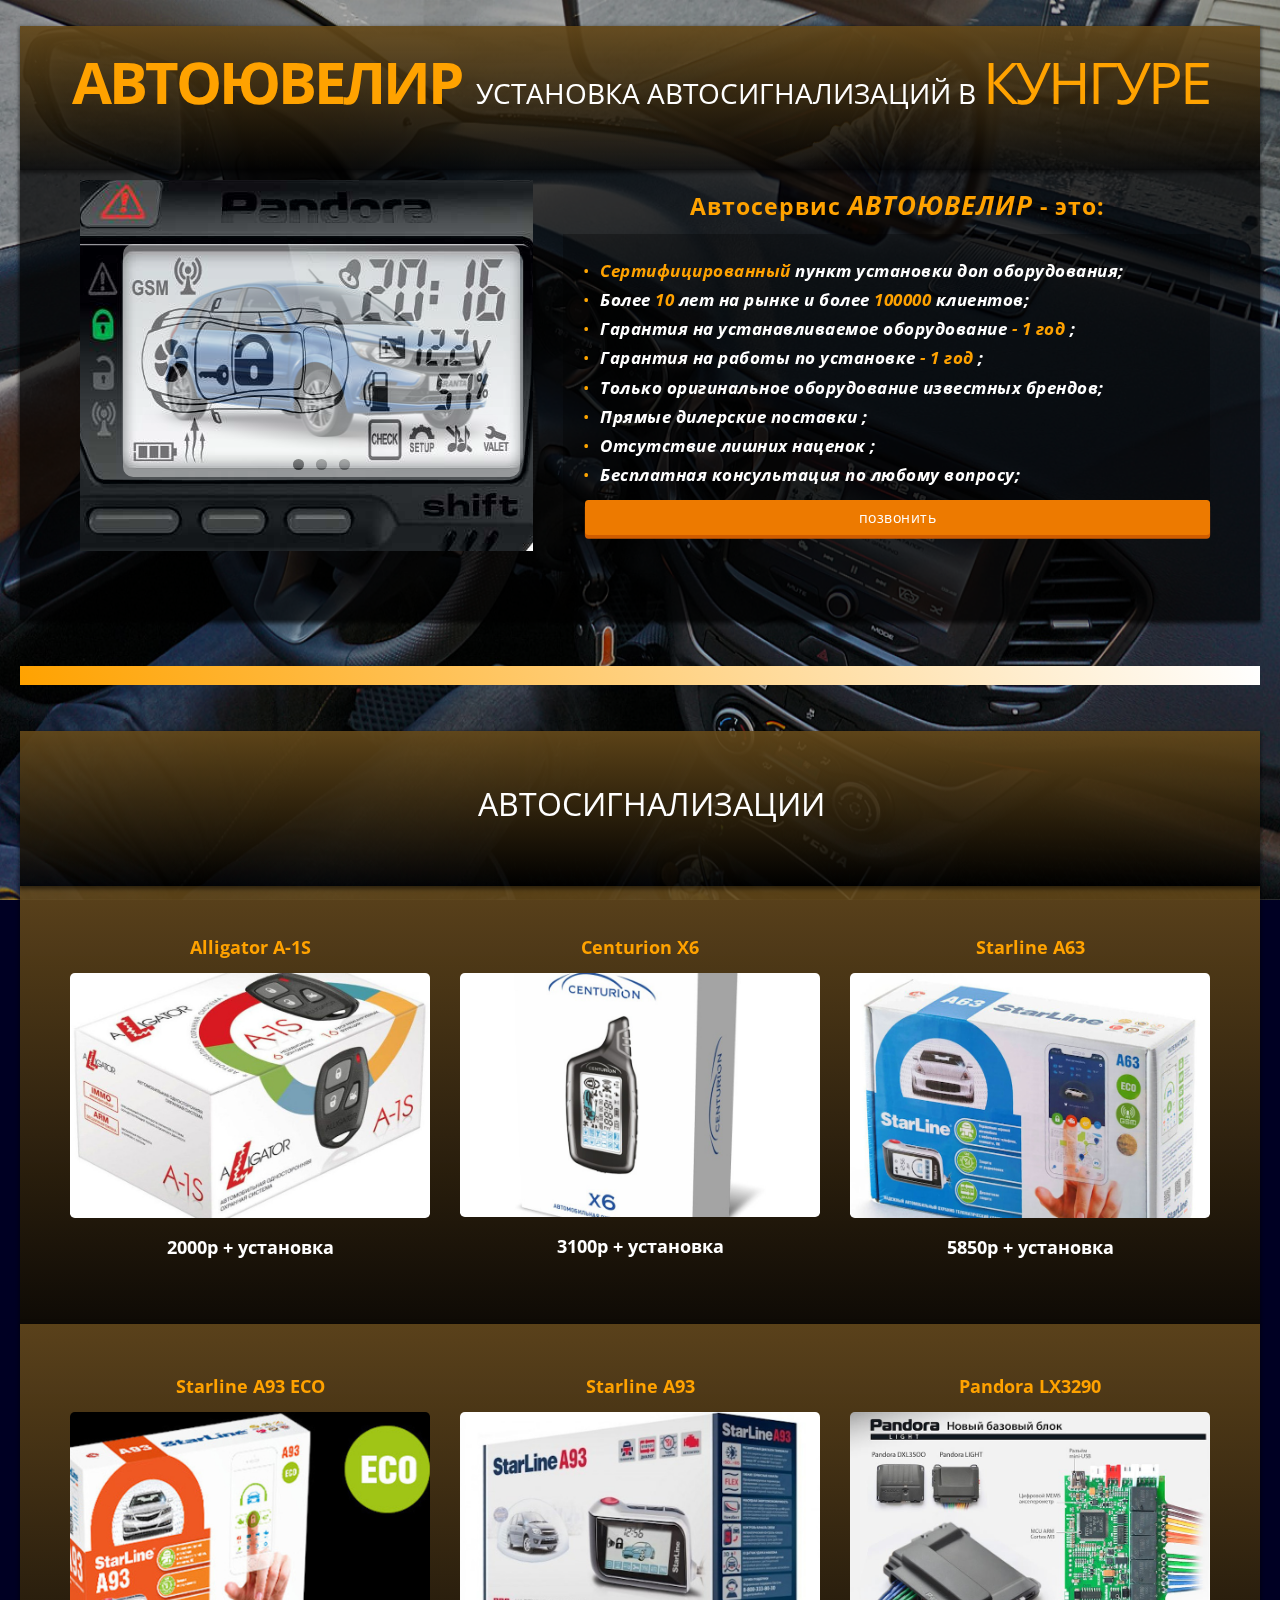
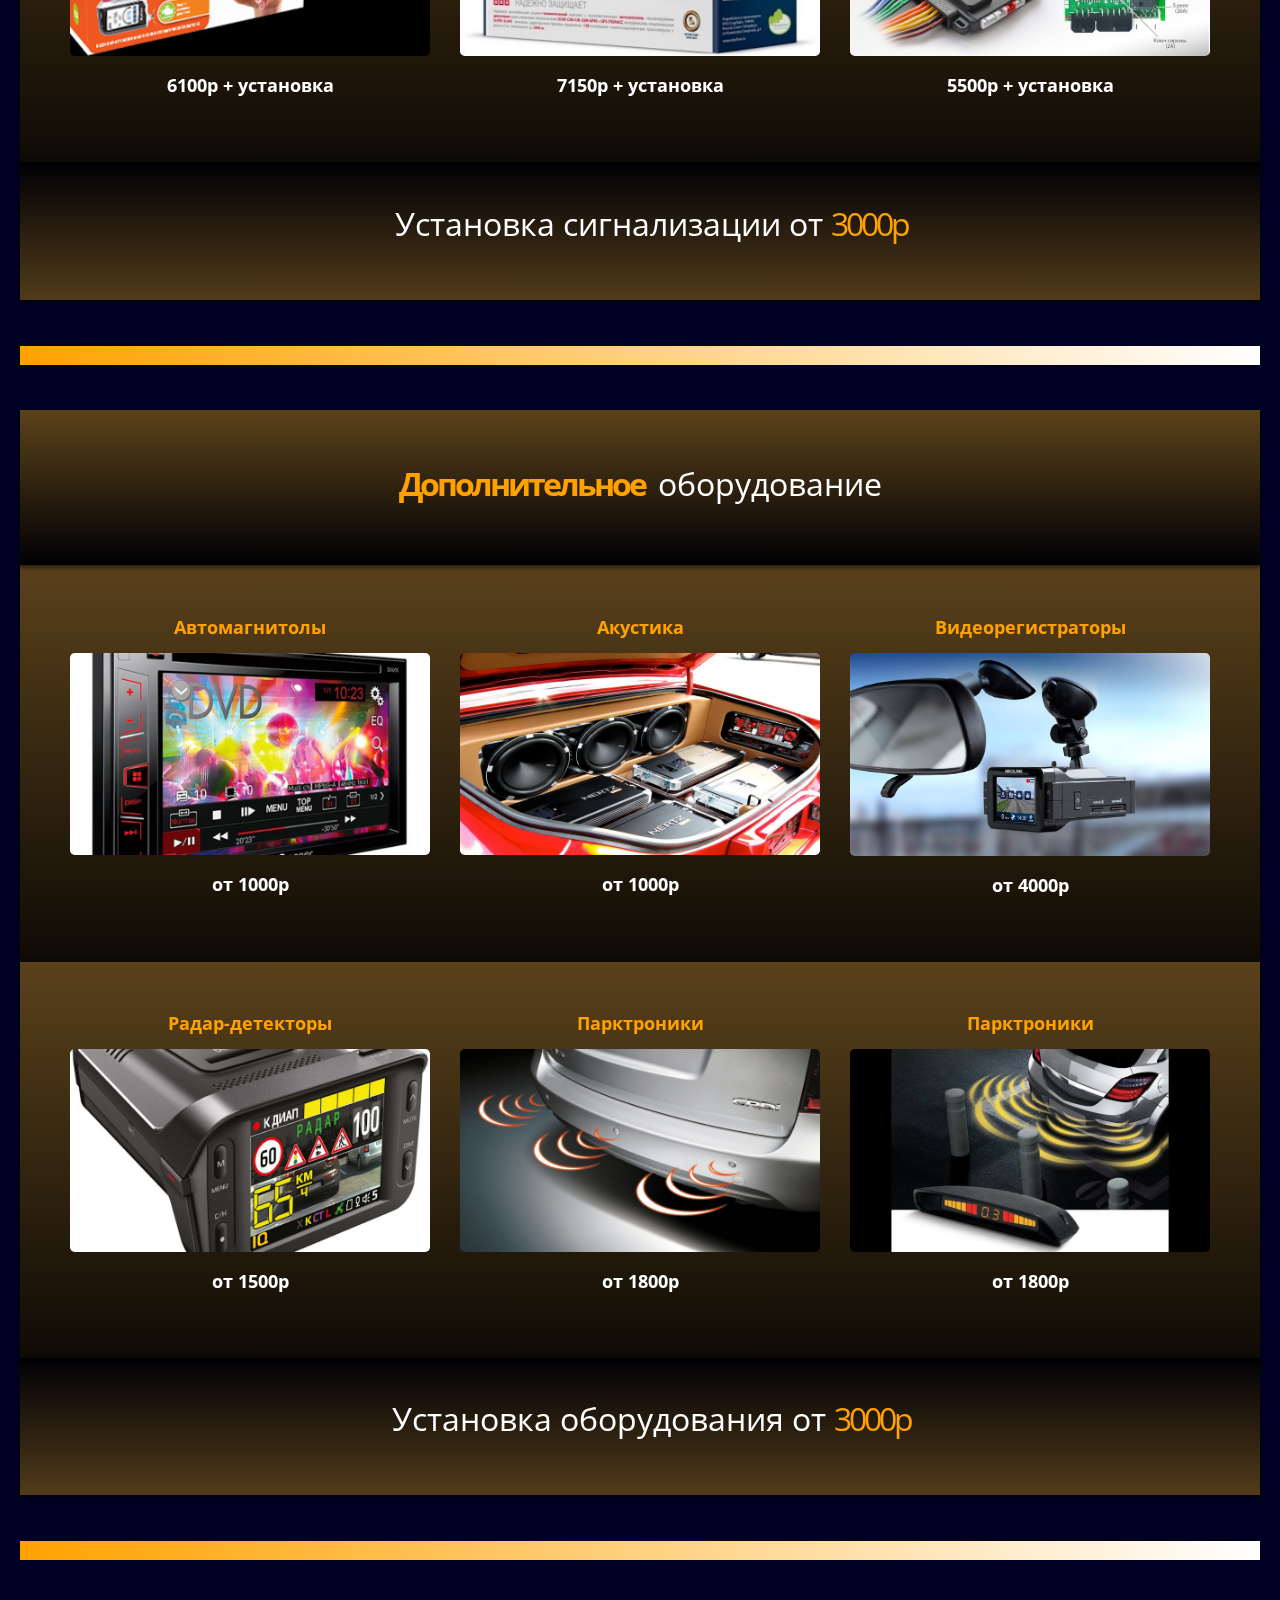
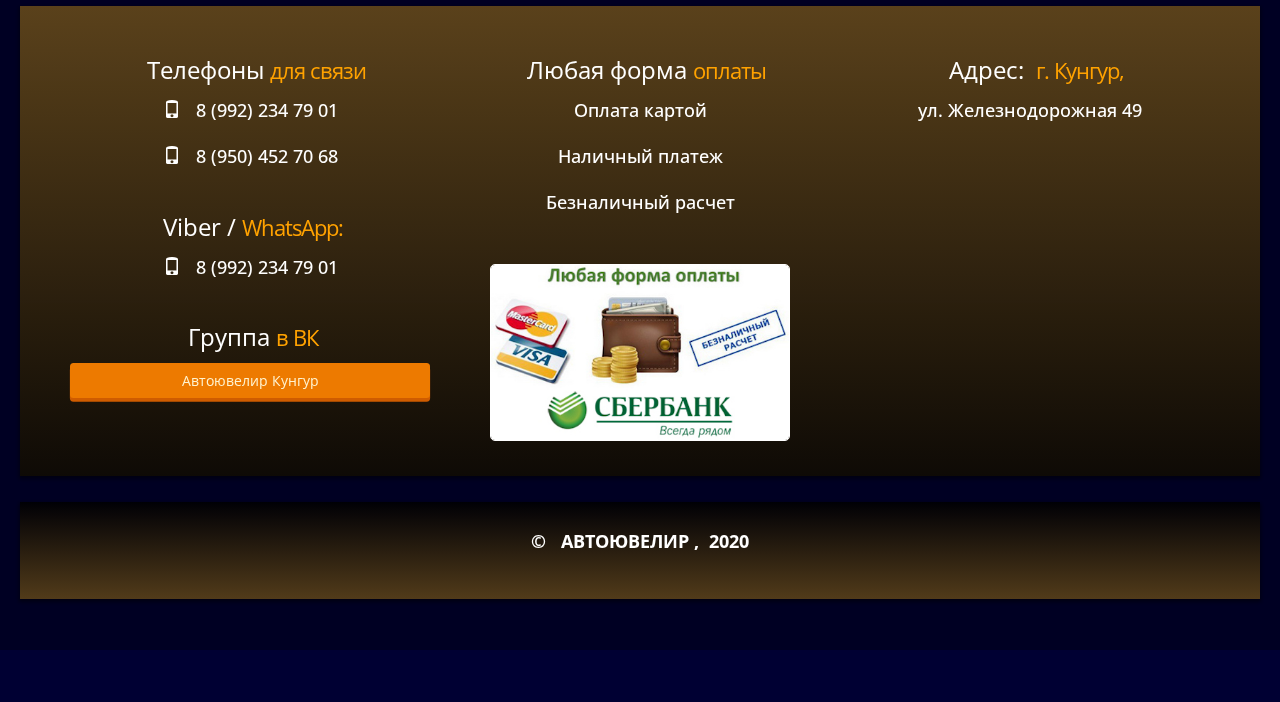
<file: index.html>
<!DOCTYPE html>
<html lang="ru">
<head>
  <meta name="yandex-verification" content="64a3621d672e2578" />
  <title>УСТАНОВКА АВТОСИГНАЛИЗАЦИЙ В КУНГУРЕ </title>


             <meta name="robots" content="index, follow">  

  <meta charset="utf-8">
  <meta name="viewport" content="width=device-width, initial-scale=1">
  <link rel="stylesheet" href="https://maxcdn.bootstrapcdn.com/bootstrap/3.4.0/css/bootstrap.min.css">
  <link href="https://fonts.googleapis.com/css?family=Montserrat" rel="stylesheet" type="text/css">
  <link href="https://fonts.googleapis.com/css?family=Lato" rel="stylesheet" type="text/css">
  <link rel="stylesheet" href="https://fonts.googleapis.com/css?family=Roboto" type="text/css">
   <link rel="stylesheet" href="https://fonts.googleapis.com/css?family=Comfortaa:300,400,700|Cormorant+Garamond:300,300i,400,400i,500,500i,600,600i,700,700i|Cormorant+Infant:300,300i,400,400i,500,500i,600,600i,700,700i|Cormorant+SC:300,400,500,600,700|Cormorant+Unicase:300,400,500,600,700|EB+Garamond:400,400i,500,500i,600,600i,700,700i,800,800i|El+Messiri:400,500,600,700|Forum|Jura:300,400,500,600,700|Lobster|Montserrat:100,100i,200,200i,300,300i,400,400i,500,500i,600,600i,700,700i,800,800i,900,900i|Neucha|Open+Sans+Condensed:300,300i,700|PT+Sans+Narrow:400,700|PT+Sans:400,400i,700,700i|Philosopher:400,400i,700,700i|Playfair+Display+SC:400,400i,700,700i,900,900i|Poiret+One|Roboto:100,100i,300,300i,400,400i,500,500i,700,700i,900,900i|Ruslan+Display|Russo+One|Ubuntu:300,300i,400,400i,500,500i,700,700i&amp;amp;subset=cyrillic,cyrillic-ext,latin-ext" type="text/css">
  <link href="https://fonts.googleapis.com/css?family=Open+Sans:300,300i,400,400i,600&display=swap&subset=cyrillic,cyrillic-ext" rel="stylesheet">
  
  <script src="https://ajax.googleapis.com/ajax/libs/jquery/3.4.0/jquery.min.js"></script>
  <script src="https://maxcdn.bootstrapcdn.com/bootstrap/3.4.0/js/bootstrap.min.js"></script>
 
	
	<link rel="stylesheet" type="text/css" href="styles/flexslider.css" />	
	<link rel="stylesheet" type="text/css" href="styles/jquery.fancybox.min.css" />	
	<script src="js/jquery-3.1.1.min.js"></script>
	<script src="js/functions.js"></script>	
	<script src="js/jquery.easing.1.3.js"></script>
	<script src="js/jquery.flexslider.js"></script>
	<script src="js/jquery.fancybox.min.js"></script>
	<script src="js/flexslider_script.js"></script>	
	
<!--[if lt IE 9]>
	<script src="http://css3-mediaqueries-js.googlecode.com/files/css3-mediaqueries.js"></script>
	<script src="http://html5shim.googlecode.com/svn/trunk/html5.js"></script>
<![endif]-->
 
  <style>
  * {
	margin:0;
	padding:0;
	-webkit-box-sizing:border-box;
	-ms-box-sizing:border-box;
	-o-box-sizing:border-box;
	box-sizing:border-box;
}

   html {
	width:100%;
	height:100%;
}

  

body {position: relative; 
      font-size: 16px;
	 font-family: 'Open Sans', sans-serif;
   
    font-weight: normal;
    font-style: normal;
      line-height: 1.6;
      
	   width: 100%;
    
    font-weight: 400;
    color: #333;
    word-break: break-word;
    
    margin-top: 0px;
	background-color: #000033;color: white;
	 background-color: #000033;
	
	 z-index: 99;	  
  }

  
  


 hr { 
margin: 20px 0;
	padding: 0;
	height: 1.5vw;
	border: none;
	background: linear-gradient(70deg, #ffa200, #fff);
}


<!--
body{
background-image: url(img/01.jpg);
background-position: top center;
background-repeat: no-repeat;
background-size: cover;}
 -->
 .t1{
   color: #fff;font-weight: bold;
      background-color: rgba(255,255,255, 0.5);background: url(02.jpg) no-repeat left top fixed;
	-ms-background-size: 100% 100%;
   background-size: 100% 100%; 
   margin-left:15%;
	   width: 70%;
height:auto;
	   margin-top:250px;
	   margin-bottom:0px;
	 padding-left:30px;padding-right:30px;padding:50px;
	 }
	 
  .t2{
   color: #fff;font-weight: bold;
      background-color: rgba(255,255,255, 0.5);background: url(03.jpg) no-repeat left top fixed;
	-ms-background-size: 100% 100%;
   background-size: 100% 100%; 
   margin-left:0px;
	   margin-right:0px;
	   margin-top:0px;
	   margin-bottom:0px;
	 padding-left:30px;padding-right:30px; padding:100px;
	 }
	 
.bodyf {
   position: fixed ; 
  width:100%;
 height: 100%;
 
  box-sizing: border-box;
 background-color: #FFDAB9;
  margin: 0px;
    top: 0px;
	background: url(img/10.jpg) no-repeat 50% 50% fixed;
	-ms-background-size: 100% 100%;
   background-size: 100% 100%; 
	z-index: -900;
				}			
.color1 {color: #ffa200;}

.content{
background-color:rgba(0,0,0,0.3);
padding-left: 1.67vw;
padding-top: 1.67vw;
letter-spacing: 0.5px; 
 font-size: 1.33vw;
	 font-family: 'Open Sans', sans-serif;
   
    font-weight: normal;
    font-style: normal;
      line-height: 1.6;
      
	   
    
    font-weight: 400;
    color: #fff;
    word-break: break-word;
}

 .img-fluid {
  max-width: 100%;
  height: auto;}
			
.header	{	 
  width: 100%;
    height: auto;
	
	padding: 0.83vw  0.83vw 2.5vw 0.83vw ;
  margin:0px;
     display: block;
    background-color:rgba(0,0,0,0.3);
font-family: 'Open Sans', sans-serif;
    font-size: 14px;
    font-weight: normal;
    font-style: normal;
	color: #FFFFFF;
	z-index: 800;box-shadow: 0px 2px 4px 1px rgba(0,0,0,0.5);
 background-image: linear-gradient(to top,rgba(0,0,0,0.8),rgba(102,74,26,0.9));
    background-size: 100% 100%;
	
}
	
 .header2	{	 
  width: 100%;
    height: auto;
	
	padding: 0.83vw  0.83vw 2.5vw 0.83vw ;
  margin:0px;
     display: block;
    background-color:rgba(0,0,0,0.3);
font-family: 'Open Sans', sans-serif;
    font-size: 14px;
    font-weight: normal;
    font-style: normal;
	color: #FFFFFF;
	z-index: 800;box-shadow: 0px 2px 4px 1px rgba(0,0,0,0.5);
 
	background-image: linear-gradient(to bottom,rgba(0,0,0,0.8),rgba(102,74,26,0.8));
	background-size: 100% 100%;
}
 
 
 






.stil{
 color:#ed7a10; font-weight: 600;
font-size: 20px; margin-top: 80px;
}



.rtr-block1{
	 width: 100%;
    float:left;	
	position:relative; 
	background: url(t.png)   no-repeat ; 
	 background-position: 0% 0%;
	 
	
	padding: 5vw  0.75vw 5.83vw 3.33vw ;
  margin:0px;
     display: block;
     
      -ms-background-size: 100% 100%;
   background-size: 100% 100%; 
	
	z-index: 800;
}

.flexslider{
	margin:0 0 0px 0!important; border-radius:0.3em;
}
#brd-slider{	
	border-radius:0.3em;		
	
}
.slides img{
	width:100%;	
	border-radius:0.3em;	
}
.rtr-screen{
	display:none;	
	margin:0% 1% 0% 0%;border-radius:0.3em;
}

.flexslider .slides img {
  width: 100%;
  display: block;border-radius:0.3em;
}


  
  
  




 .arr1 {
    position: relative;
    padding-bottom: 20px;



font-family: 'Roboto', sans-serif;
font-weight: 300;
color: #333;
word-break: break-word;
line-height: 1.4;
font-size: 16px;
position: relative;
padding-bottom: 20px;

}
.line{
font-family: 'Roboto', sans-serif;
font-weight: 300;
color: #333;
word-break: break-word;
line-height: 1.4;
font-size: 16px;
position: absolute;
top: 45px;
left: 20%;
height: calc(100% - 1px);
width: 1px;
background: #ccc;
background-color: #333;
}

.line1{
    position: absolute;
    top: 45px;
    left: 20%;
    height: calc(100% - 50px);
    width: 1px;
    background: #ccc;
	}
.mdico {
    position: absolute;
    width: 40px;
    height: 40px;
    text-align: center;
    line-height: 40px;
    top: 0;
    left: 20%;
    margin-left: -20px;
    background: #ccc;
    border-radius: 25px;
    color: #fff;
    font-size: 20px;
}

 
.wrapper{
	min-width:300px;
		 background-color:transparent;background-color:rgba(0,0,0,0.3);
	   margin-left:0px;
	   margin-right:0px;
	   margin-top:0px; 
	    padding-left:20px;
	   padding-right:20px;
	   
	   
	   margin-bottom:0px;color: #000;
	}

  .affix {
    top:0px;
    width: 100%;
    z-index: 9999 !important;
  }
  .navbar {
    margin-bottom: 0px;
  }

  .affix ~ .container-fluid {
   position: relative;
   top: 0px;
  }
  
  


	.vvv{
position:fixed; 
top:20px;
left:0%;
 z-index: 999; 
}

 .t1{
  width: 100%;
    
	 padding: 0px 0px;
	 }


.t11{width: 100%;
 
    
	 padding: 0px 14%;
	 }
.t11 p {
  padding-bottom:  3px;text-align: center;
    line-height:1em; font-size: 0.9em;
	 
	 }





  
  .date-caption {
 background-color:gray;
    bottom: 0;
    color: #FFFFFF;
    font-size: 14px;
    left: 0;
    line-height: 18px;
    padding: 2%;
    text-align: center;
    text-shadow: 0 -1px 0 rgba(0, 0, 0, 0.3);
    width: 96%;
 opacity:0.6;
 margin:-35px 0 0 0;
}

  
  
  
  .bg1-fon {
    
 max-width: 100%;
  -webkit-box-sizing: border-box;
          box-sizing: border-box;
       
	   background-color: rgba(25,88,131,0.7); 
       background: url(bg1.png)    no-repeat 50% 0%; 
	transform: rotate(0deg);
	
     background-size:cover;     background-size: 100%; 
	   z-index:-50;		
			
}
.bg2-fon {
    
 width: 100%;
  -webkit-box-sizing: border-box;
          box-sizing: border-box;
       
	   background-color: #f3ebe9; 
        
       background: url(bg2.png)   no-repeat left; 
	transform: rotate(0deg);
	
     background-size:cover;    
	   z-index:-50;		
			
}
.bg3-fon {
    
 max-width: 100%;
  -webkit-box-sizing: border-box;
          box-sizing: border-box;
       
	   background-color: rgba(25,88,131,0.7); 
       background: url(bg3.png)   no-repeat 50% 0%; 
	transform: rotate(0deg);
	
     background-size:cover;    
	   z-index:-50;		
			
}
.bg4-fon {
    max-width: 100%;
 
  -webkit-box-sizing: border-box;
          box-sizing: border-box;
       
	   background-color: rgba(25,88,131,0.7); 
       background: url(bg4.png)   no-repeat 50% 100%; 
	transform: rotate(0deg);
	
     background-size:cover;    
	   z-index:-50;		
			
}
.bg5-fon {
    max-width: 100%;
 
  
      
	  
       box-shadow: 0px 2px 4px 1px rgba(0,0,0,0.5);
	   
	 background-color: rgba(0,0,0,.8);   
 background-image: linear-gradient(to top,rgba(0,0,0,0.8),rgba(102,74,26,0.6));
    background-size: 100% 100%;
	
	 background-color: rgba(102,74,26,0.7);  
	
	
	
	 z-index:50;
 
}
  
.bg5-fon p{
     font-size: 16px;
	line-height: 25px;
    color: #222222;
	
}


.bg6-fon {
    max-width: 100%;
 
  -webkit-box-sizing: border-box;
          box-sizing: border-box;
       
	   background-color:transparent;; 
       
	   z-index:-50;		
			
}



  .rectangle_2v :hover{
 position:fixed;
 width: 16%;
height: 40px;
left: 2%;
top: 0px;
padding-top: 10px;
border-radius: 25px;
border: 3px solid rgba(255,255,255, 1);
-webkit-box-sizing: border-box;
        box-sizing: border-box;
 background-color: rgba(244,81,30, 0.8);
font-size: 14px;
font-family: 'Lato', sans-serif;
text-align: center;
}

/* Rectangle 2 */
.rectangle_2v{
 position:fixed;
width: 16%;
height: 40px;
left: 2%;
top  :0px;
 background-color: rgba(244,81,30, 1);
border-radius: 25px;
border: 3px solid rgba(255,255,255, 1);
-webkit-box-sizing: border-box;
        box-sizing: border-box;
font-family: Raleway;
font-style: normal;
font-weight: bold;
font-size: 14px;
line-height: normal;
text-align: center;
padding-left: 0px;
padding-right: 0px;
padding-bottom: 0px;
padding-top: -10px;
color: rgba(255, 255, 255, 1);
z-index:100;
}
  
  
  
  
  
 .zamer1:hover{
background-color: #Fcc584;
border-radius: 5px;
font-size: 14px;
font-family: 'Lato', sans-serif;
-webkit-box-sizing: border-box;
        box-sizing: border-box;
}


.zamer1 {
 position: absolute;
  
  top: 220px;
  
  text-align: center;
 height: 35px;
width: 45%; margin-left: 25%;
background-color:red;
border-radius: 5px;
font-family: Raleway;
font-style: normal;
font-weight: bold;
font-size: 16px;
line-height: normal;
text-align: center;
padding-top: 5px;
color: #000;
z-index:100;-webkit-box-sizing: border-box;
        box-sizing: border-box;
} 
  
  
 
 .zamer2:hover{
background-color: #Fcc584;
border-radius: 5px;
font-size: 14px;
font-family: Raleway;

}


.zamer2 {
 position: absolute;
  
  top: 220px;
  
  text-align: center;
 height: 35px;
width: 45%; margin-left: 25%;
background-color:red;
border-radius: 5px;
font-family: Raleway;
font-style: normal;
font-weight: bold;
font-size: 16px;
line-height: normal;
text-align: center;
padding-top: 7px;
color: #000;
z-index:100;
} 
  
  
  .container3 {
  position: relative; 
  width: 100%;
}

.image {
  display: block;
  width: 100%; 
  height: auto;border-radius:0.625em;
}

.overlay {
  position: absolute;
  bottom: 0;
  left: 0px;
  right: 0;
  background-color: rgba(255,255,255, 0.2);
  overflow: hidden;
  width: 100%;
  height:20%;
  transition: .5s ease;
}

.container3:hover .overlay {
  
  height: 100%;
}


.text3 {
  color: white;
  font-size: 20px;
  position: absolute;
  top: 50%;
  left: 50%;
  transform: translate(-50%, -50%);
  -ms-transform: translate(-50%, -50%);
  text-align: center;
}
  
  
  
  .imgtr { width:450px; transition:width 0.5s ease; }
.imgtr :hover  { width:500px; }



   
 
  
	
	 #video { border-radius:3px;
      border: 0.5px solid #fff;
position: absolute;
width: 70%;
height:auto;
z-index: -1;
	left: 15%;
}
 <!--
  video{position: absolute;top: 0px;
	left: 0;
  max-width: 100% ;z-index:-100;
 }
 -->
 
 .t3{
   color: #fff;font-weight: bold;
      background-color: rgba(255,255,255, 0.5);background: url(l1.jpg) no-repeat left top fixed;
	-ms-background-size: 100% 100%;
   background-size: 100% 100%; 
   margin-left:0%;
	   max-width: 100%;
height:200px;
	   margin-top:0px;
	   margin-bottom:0px;
	 padding-left:0px;padding-right:0px;padding-top:50px;
	 }
  .t4{
   color: #fff;font-weight: bold;
      background-color: rgba(255,255,255, 0.5);background: url(l1.jpg) no-repeat left top fixed;
	-ms-background-size: 100% 100%;
   background-size: 100% 100%; 
   margin-left:0px;
	   margin-right:0px;
	   margin-top:0px;
	   margin-bottom:0px;
	 padding-left:30px;padding-right:30px;padding:0px
	 }
  .tt {
	   
  
  -webkit-animation-name: anim;
    -webkit-animation-duration: 5s;
    -webkit-animation-iteration-count: infinite;
    -webkit-animation-timing-function: linear;
    -moz-animation-name:anim ;
    -moz-animation-duration: 5s;
    -moz-animation-iteration-count: infinite;
    -moz-animation-timing-function: linear;
    -o-animation-name: anim;
    -o-animation-duration: 5s;
    -o-animation-iteration-count: infinite;
    -o-animation-timing-function: linear;
    animation-name: anim;
    animation-duration: 5s;
    animation-iteration-count: infinite;
    animation-timing-function: linear;
	
}


@-webkit-keyframes anim {
    0% {-webkit-transform:scale(0.5,0.5);
        -moz-transform:scale(0.5,0.5);
        -o-transform:scale(0.5,0.5);
	transform:scale(0.5,0.5);}
    100% {-webkit-transform:scale(1);
        -moz-transform:scale(1);
        -o-transform:scale(1);
	transform:scale(1);}
}
@-moz-keyframes anim {
    0% {-webkit-transform:scale(0.5,0.5);
        -moz-transform:scale(0.5,0.5);
        -o-transform:scale(0.5,0.5);
	transform:scale(0.5,0.5);}
    100% {-webkit-transform:scale(1);
        -moz-transform:scale(1);
        -o-transform:scale(1);
	transform:scale(1);}
}
@-o-keyframes anim {
    0% {-webkit-transform:scale(0.5,0.5);
        -moz-transform:scale(0.5,0.5);
        -o-transform:scale(0.5,0.5);
	transform:scale(0.5,0.5);}
    100% {-webkit-transform:scale(1);
        -moz-transform:scale(1);
        -o-transform:scale(1);
	transform:scale(1);}
}
@keyframes anim {
   0% {-webkit-transform:scale(0.5,0.5);
        -moz-transform:scale(0.5,0.5);
        -o-transform:scale(0.5,0.5);
   transform:scale(0.5,0.5);}
    100% {-webkit-transform:scale(1);
        -moz-transform:scale(1);
        -o-transform:scale(1);
	transform:scale(1);}
}
   
  
 
  
  
  
  .r1 {
		 -webkit-transform: rotate(0deg);
		     -ms-transform: rotate(0deg);
		         transform: rotate(0deg);
			 } 
 .r1 { width: 100px;
   	 height: 100px;
	
	
     
	
	 -webkit-animation-name: rot1;
	
	         animation-name: rot1; 
 -webkit-animation-duration: 8s; 
         animation-duration: 8s;
 -webkit-animation-iteration-count: infinite;
         animation-iteration-count: infinite;
 -webkit-animation-timing-function: linear;
         animation-timing-function: linear;

 }
 @-webkit-keyframes rot1 {
	 from {
		 -webkit-transform: rotate(0deg);
		         transform: rotate(0deg);
		 }
		 to {
			 -webkit-transform: rotate(360deg);
			         transform: rotate(360deg);
			 } 
 }
 @keyframes rot1 {
	 from {
		 -webkit-transform: rotate(0deg);
		         transform: rotate(0deg);
		 }
		 to {
			 -webkit-transform: rotate(360deg);
			         transform: rotate(360deg);
			 } 
 }
  .r5 {
		 -webkit-transform: rotate(-20deg);
		     -ms-transform: rotate(-20deg);
		         transform: rotate(-20deg);
			 } 
 
.r5 { 
	
     
	
	 -webkit-animation-name: rot5;
	
	         animation-name: rot5; 
 -webkit-animation-duration: 10s; 
         animation-duration: 10s;
 -webkit-animation-iteration-count: infinite;
         animation-iteration-count: infinite;
 -webkit-animation-timing-function: linear;
         animation-timing-function: linear;
-webkit-transform-origin: 200px -800px 150px;
  -ms-transform-origin: 200px -800px  150px ;
  transform-origin: 200px -800px  150px  ;
 }
 @-webkit-keyframes rot5 {
	 from {
		 -webkit-transform: rotate(-3deg);
		         transform: rotate(-3deg);
		 }
		 to {
			 -webkit-transform: rotate(3deg);
			         transform: rotate(3deg);
			 } 
 }
 @keyframes rot5 {
	 from {
		 -webkit-transform: rotate(-3deg);
		         transform: rotate(-3deg);
		 }
		 to {
			 -webkit-transform: rotate(3deg);
			         transform: rotate(3deg);
			 } 
 }
  

 
  h1,




h6
 {
	padding-bottom: 18px;
	color: #222222;
	font-weight: normal;
	
}

h1 {
	font-size: 30px;
	line-height: 36px;
}



h3 {
	font-size: 18px;  <!--transform: rotate(-11deg);-->
	line-height: 32px;
    
}
h4 {
	font-size: 18px;text-align: center;
	line-height: 28px;padding-bottom: 8px;
}


h6 {
	font-size: 19px;
	line-height: 25px;
}

h3{padding-bottom: 5px;
	color: #fff;
	font-weight: bold;
	text-align: center;

  }
h2 {
	font-size: 18px;font-weight: bold; color: #ffa200;
	line-height: 32px;text-align: center;
} 
h5 {
	font-size: 18px;font-weight: bold; color: #ffa200;
	line-height: 32px;text-align: center;
} 
  
  .jumbotron {
   width: 100%;height: 450px;
     

font-family: 'Open Sans', sans-serif;
   
    font-weight: normal;
    font-style: normal;
      line-height: 1.6;
	  
	 background: rgba(0,0,0,0.7);
	 background-position: 0% 0%;
	 
	padding-top: 10px;
	font-size: 34px;
     
     font-weight: bold;
  margin:0px;
     display: block;
	 
      color: #fff;
    
     background-size: cover; 
     box-shadow: 0px 2px 4px 1px rgba(0,0,0,0.7);

	 
  }

.jumbotron p {
    margin-bottom: 1px;font-family: 'Open Sans', sans-serif;
   
    font-weight: normal;
    font-style: normal;
      line-height: 1.6;
    font-size: 21px;
    font-weight: 600;
	z-index: 800;
	
	}
  .content ul {
  padding-left: 0.84vw;
  list-style: none
  }
  .content ul li{
  padding: 1px  0  1px  5px;
  line-height: 1.6;
    font-size: 1.33vw;
  }
  
  .content ul li::before {
  content: "\2022";  /* юникод точки */
  color: orange; /* Менять цвет */
  font-weight: 400; /* Менять жирность */
  display: inline-block; /* Расстояние между точкой и текстом */
    width: 1em; /* Задать значение расстояния */;
   margin-left: -1em;
  }
 
 
  
  .th1 {position: relative; /* Относительное позиционирование */ 
       
	   font-family: Montserrat, sans-serif;
 
      font-size: 1.5em;
      /*text-transform: uppercase;*/
      color: #fff;
      font-weight: 600;
      
	  text-shadow: 1px 10px 10px #303030;
  }
  .th2 {position: relative; /* Относительное позиционирование */ 
       
	   font-family: Montserrat, sans-serif;
 
      font-size: 1em;
      /*text-transform: uppercase;*/
      color: #fff;
      font-weight: 600;
      
	  text-shadow: 1px 10px 10px #303030;
  }
 .th3 {position: relative; /* Относительное позиционирование */ 
       
	   font-family: Montserrat, sans-serif;
 
      font-size: 1.2em;
      /*text-transform: uppercase;*/
      color: #red;
      font-weight: 600;
      
	  text-shadow: 1px 10px 10px #303030;
  }
input[type="submit"]:hover{
 background-color: #F89722;
  border: 5px solid #9933cc;
cursor:pointer;
}
input[type="submit"]{ margin-left: 60%;
 background-color: #F89722;
  border: 2px solid #9932cc;
cursor:pointer;
}

  .t:hover {
      box-shadow: 5px 0px 40px rgba(0,0,0, .7);
  }



 .t  { 
 border-radius:7px;
      border: 0.5px solid #fff;
   
      transition: box-shadow 0.5s;
 
  }
  input ::hover{ 
  background-color: #F89720;
  border: 2px solid #9900cc;
  }
     .zamer7:hover{
background-color:#ed4a00;

}
   .zamer7 {
display: block;-webkit-box-sizing: border-box;
box-sizing: border-box;
 height: 35px;
width: 30%; 
background-color:#fff;
border-radius: 0.25em;
font-size: 14px; 
font-style: normal;
font-weight:400;
line-height:22px;
 border: 2px solid rgba(0,0,0, 1);
text-align: center;
padding-top: 5px;  margin-left:35%; margin-top:20px;
color: #fff3cf; 
z-index:100;
}
	
  
  
  
  
     .zamer6:hover{
background-color: #ed4a00;

}
   .zamer6 {
display: block;-webkit-box-sizing: border-box;
box-sizing: border-box;
 height: 35px;
width: 30%; 
background-color: #ed7a10;
border-radius: 0.25em;
font-size: 14px; 
font-style: normal;
font-weight:400;
line-height:22px;
background-color:#ed7a00;
text-align: center;
padding-top: 5px;  margin-left:35%; margin-top:60px;
color: #fff3cf; border: 2px solid rgba(0,0,0, 1);
z-index:100;
}
	
  
  
   .zamer5:hover{
background-color:#ed4a00;
box-shadow: 0 0em 0px 0.01em  rgb(207,92,0) ; 
}
   .zamer5 {
display: inline-block;-webkit-box-sizing: border-box;
box-sizing: border-box;
 height: 35px;
width: 25%; 
background-color:#fff;
border-radius: 0.25em;
font-size: 14px; 
font-style: normal;
font-weight:400;
line-height:22px;
 border: 2px solid rgba(0,0,0, 1);
text-align: center;
padding-top: 5px; 
 margin-left:24%; margin-top:80px;
color: #fff3cf; 
z-index:100;
}
	
 
   .zamer4:hover{
background-color: #ed4a00;

}
  .zamer4 {
display: inline-block;-webkit-box-sizing: border-box;
        box-sizing: border-box;
 height: 35px;
width: 25%; 
background-color: #ed7a00;
border-radius: 0.25em;
font-size: 14px; 
font-style: normal;
font-weight:400;
line-height:22px;
border: 2px solid rgba(0,0,0, 1);
text-align: center;
padding-top: 5px;
margin-top:80px;margin-left:1%;
color: #fff3cf;

z-index:100;
}
	
  
  
  
  
 .zamer3:hover{
background-color:#ed7a00;

box-shadow: 0 0em 0px 0.01em  rgb(207,92,0) ; 


}


.zamer3 {
display: block;-webkit-box-sizing: border-box;
        box-sizing: border-box;
 height: 35px;
width: 100%; 
background-color:#ed7a00;
border-radius: 0.25em;
font-size: 14px; 
font-style: normal;
font-weight:400;
line-height:22px;

text-align: center;
padding-top: 7px;margin-right:20%;margin-top:5px;
color: #fff3cf;

box-shadow: 0 0.25em 0px 0.01em  rgb(207,92,0) ; 
z-index:100;
}
	
 
 
 
.zamer:hover{
background:rgba(0,0,0, 0.2);

font-size: 14px; 


}


.zamer {
display: inline-block;-webkit-box-sizing: border-box;
        box-sizing: border-box;
 height: 25px;
width: 20%; 
background:rgba(0,0,0, 0.05);
border-radius: 5px;  border: 0.5px solid rgba(0,0,0, 1);
vertical-align:middle;
font-style: normal;
font-weight:400;
font-size: 14px; 
line-height: normal;
text-align: center;
padding-top: 3px;margin-right:1%;margin-left:1%;margin-bottom:6px;
color: #000;
z-index:100;
}






  .container-fluid {
      padding-left: 0px ;
	  padding-right: 0px ;
	  padding-top: 0px ;
	  padding-bottom: 0px ;
	  margin-left:0px;
	   margin-right:0px;
	   margin-top:0px;
	   margin-bottom:0px;
	   z-index: 100; 
  }
  
  .col12{
       padding-left: 0px ;
	  padding-right: 0px ;
  }
  
  
  .bg-grey {
      background-color: #f6f6f6;
	  
  }
  .bg-pad {
       padding-left: 50px ;
	  padding-right: 50px ;
  }
  .bg-pad8 {
       padding-left: 80px ;
	  padding-right: 80px ;
  }
  .bg-padl {
       padding-left: 100px ;
	  
  }
  .bg-padll {
       padding-left: 10px ;
	  
  }
   .bg-padr {
       padding-right: 100px ;
	  
  }
  .bg-fr {
      
	border: 5px solid #fecd38;
  }
  .bg-f {
      background-color: rgba(0,0,0, 0.1);
	
  }
  .bg-ff {
      background-color: rgba(0,0,0, 0.2);
	
  }
  

  
  
  .logo-small {
      color: #fecd38;
      font-size: 50px;
  }
  .logo {
      color:  #fecd38;
      font-size: 200px;
  }
  .img-fluid {
  max-width: 100%; border-radius:5px;
      border: 0.5px solid #fff;
  height: auto;}
    
  .thumbnail {
      
      border-radius:0px;
      border: 0.5px solid #f89722;
	  background-color: #f89722;
	  
	  }
  
  
  
   .thumbnail img {
      border-radius:50px;
      border: 0.5px solid #f89722;
      width: 100%;
      height: 100%;
      margin-bottom: 0px;
  }
 
  
  
  
 
  .navbar {
      
	  border: none; border-radius: 5px;
	  width: 100%;
       background-color:  #fff !important;
	 
      z-index: 9999;
     
      font-size: 16px !important;
      line-height: 1.42857143 !important;
      letter-spacing: 1px;
      border-radius: 5px;
      font-family: 'Roboto', sans-serif;
    font-weight: 600;
	
    text-overflow: ellipsis;
  }
  
  
  .navbar-nav {
float: none;
text-align: center;
}
.navbar-nav li {
float: none;
display: inline-block;
}
  
  
  
  
  .navbar li a, .navbar .navbar-brand { 
      color: #333333 !important;font-weight: 600;
  }
  .navbar-nav li a:hover, .navbar-nav li.active a {
      color: #fecd38!important;
     background-color:  transparent !important;
	   
  }
  .navbar-default .navbar-toggle {
      border-color: transparent;
      color: #fff !important;
  }
  footer .glyphicon {
      font-size: 20px;
      margin-bottom: 20px;
      color: red;
  }
  .slideanim {visibility:hidden;}
  .slide {
      animation-name: slide;
      -webkit-animation-name: slide;
      animation-duration: 1s;
      -webkit-animation-duration: 1s;
      visibility: visible;
  }
  @keyframes slide {
    0% {
      opacity: 0;
      transform: translateY(70%);
    } 
    100% {
      opacity: 1;
      transform: translateY(0%);
    }
  }
  @-webkit-keyframes slide {
    0% {
      opacity: 0;
      -webkit-transform: translateY(70%);
    } 
    100% {
      opacity: 1;
      -webkit-transform: translateY(0%);
    }
  }
  
   .i1{
    display: block;
  }
	 .i2{
    display: none;
  }
  
  
  .rectangle_5_2_tel{
display: block;

width: 70%;
height: 31px;


padding-left: 5px;
padding-right: 10px;
padding-top: 5px;
border: 1px solid rgba(248,151,34,0.2);
-webkit-box-sizing: border-box;
        box-sizing: border-box;
border-radius: 5px;
font-family: Raleway;
font-style: normal;
font-weight: normal;
font-size: 16px;
line-height: normal;

color: rgba(17, 63, 103, 0.5);
background-color: rgba(248,151,34,0.2);
z-index: 200;
}





.rectangle_5_1_mail{
display: block;
position: absolute;
width: 13.6%;
height: 31px;
left: 37.25%;
top: 65px;
padding-left: 5px;
padding-right: 10px;
padding-top: 5px;

font-family: Raleway;
font-style: normal;
font-weight: normal;
font-size: 16px;
line-height: normal;

color: rgba(17, 63, 103, 0.5);
border: 1px solid rgba(248,151,34,0.2);
-webkit-box-sizing: border-box;
        box-sizing: border-box;
border-radius: 5px;
background-color: rgba(248,151,34,0.2);
}





.rectangle_5_name{
display: block;
position: absolute;
width: 13.6%;
height: 31px;
left: 37.25%;
top: 27px;
padding-left: 5px;
padding-right: 10px;
padding-top: 5px;


font-family: Roboto ;
font-style: normal;
font-weight: bold;
font-size: 16px;
line-height: normal;

color:#9c3932;

border: 1px solid rgba(248,151,34,0.2);
-webkit-box-sizing: border-box;
        box-sizing: border-box;
border-radius: 5px;
background-color:  rgba(248,151,34,0.2);
}

 .search_2 {
 
  border: none;
 outline:none;
 
  
 
} 

.colortext {
font-family: Roboto ;
font-size: 16px;
font-weight: bold;
background-color:  rgba(248,151,34,0.2);
color: #9c3932;

}
.colortext1 {
	font-size: 14px;
background-color: rgba(248,151,34,0.2);
 color: transparent;}



 input[type="name"],
 input[type="text"],
input[type="submit"],
input[type="email"],
input[type="tel"],
textarea, select{
         width: 100%;
         padding-left: 5px;
         margin: 0px;
         
 }
 a {



text-decoration:none;

}

a:active {



text-decoration:none;

}

a:visited {



text-decoration:none;

}

a:hover {

text-decoration:none;
}

 
 
 
  .vv{
position:fixed; 
top:400px;color: red;
left:95%;
 z-index: 999; 
}
  
  @media (max-width: 950px) {
    .navbar-header {
        float: none;
    }
    .navbar-toggle {
        display: block;
    }
    .navbar-collapse {
        border-top: 1px solid transparent;
        box-shadow: inset 0 1px 0 rgba(255,255,255,0.3);
    }
    .navbar-collapse.collapse {
        display: none!important;
    }
    .navbar-nav {
        float: none!important;
        margin: 7.5px -15px;
    }
    .navbar-nav>li {
        float: none;
    }
    .navbar-nav>li>a {
        padding-top: 10px;
        padding-bottom: 10px;
    }
    .navbar-text {
        float: none;
        margin: 15px 0;
    }
    /* since 3.1.0 */
    .navbar-collapse.collapse.in { 
        display: block!important;
    }
    .collapsing {
        overflow: hidden!important;
    }
	
	 div.i2{
    display: block;
  }
	 div.i1{
    display: none;
  }
  
  .vv{
position:fixed; 
top:20px;color: red;
left:90%;
 z-index: 999; 
}
.bg-pad {
       padding-left: 40px ;
	  padding-right: 40px ;
  }
.zamer {
display:block;
 height: 25px;
width: 50%; font-size: 14px; 
 margin-left: 50%;
}
.zamer3 {
display: block;
 height: 35px;
width: 100%; 


}
    .zamer5 {
display: block;-webkit-box-sizing: border-box;
box-sizing: border-box;
 height: 35px;
width: 70%; 
background-color:#fff;
border-radius: 0.25em;
font-size: 14px; 
font-style: normal;
font-weight:400;
line-height:22px;
 border: 2px solid rgba(0,0,0, 1);
text-align: center;
padding-top: 4px;  margin-left:15%; margin-top:20px;
color: #fff3cf; 
z-index:100;
}
	
  
  
  

   .zamer4 {
display: block;-webkit-box-sizing: border-box;
box-sizing: border-box;
 height: 35px;
width: 70%; 
background-color: #ed7a10;
border-radius: 0.25em;
font-size: 14px; 
font-style: normal;
font-weight:400;
line-height:22px;
background-color:#ed7a00;
text-align: center;
padding-top: 5px;  margin-left:15%; margin-top:60px;
color: #fff3cf; 
z-index:100;
}
	



}
 <!-------------------------------------------------------
          768
-------------------------------------------------------->


 
  
  @media screen and (max-width: 768px) {
  
 .content ul li{
  padding: 1px  0  1px  5px;
  line-height: 1.6;
    font-size: 4.33vw;
  }


.jumbotron {
   width: 100%;height: 700px;
     

font-family: 'Open Sans', sans-serif;
   
    font-weight: normal;
    font-style: normal;
      line-height: 1.6;
	  
	 background: rgba(0,0,0,0.7);
	 background-position: 0% 0%;
	 
	padding-top: 10px;
	font-size: 34px;
     
     font-weight: bold;
  margin:0px;
     display: block;
	 
      color: #fff;
    
     background-size: cover; 
     box-shadow: 0px 2px 4px 1px rgba(0,0,0,0.7);

	 
  }

.jumbotron p {
    margin-bottom: 1px;font-family: 'Open Sans', sans-serif;
   
    font-weight: normal;
    font-style: normal;
      line-height: 1.6;
    font-size: 21px;
    font-weight: 600;
	z-index: 800;
	
	}
	
	
	
	
	.col-sm-4 {
      text-align: center;
      margin: 25px 0;
    }
    .btn-lg {
        width: 100%;
        margin-bottom: 35px;
    }
	 div.i1{
    display: none;
  }
	 div.i2{
    display: block;
  }
    .bg-pad {
       padding-left: 20px ;
	  padding-right: 20px ;
  }
  
  
	 div.container-fluid {
      padding-left: 10px ;
	  padding-right: 10px ;
	  padding-top: 0px ;
	  padding-bottom: 0px ;
	  margin-left:0px;
	   margin-right:0px;
	   margin-top:0px;
	   margin-bottom:30px;
	   z-index: 100; 
  }
  .wrapper{
	min-width:320px;
		 background-color:transparent;background-color:rgba(0,0,0,0.3);
	   margin-left:0px;
	   margin-right:0px;
	   margin-top:0px; 
	    padding-left:2px;
	   padding-right:2px;
	   
	   
	   margin-bottom:0px;color: #000;
	}
	.vv{
position:fixed; 
top:20px;color: red;
left:88%;
 z-index: 999; 
}
.zamer3 {
display: block;
 height: 35px;
width: 80%; 


}
   .zamer7 {
display: block;-webkit-box-sizing: border-box;
box-sizing: border-box;
 height: 35px;
width: 70%; 
background-color:#fff;
border-radius: 0.25em;
font-size: 14px; 
font-style: normal;
font-weight:400;
line-height:22px;
 border: 2px solid rgba(0,0,0, 1);
text-align: center;
padding-top: 4px;  margin-left:15%; margin-top:20px;
color: #fff3cf; 
z-index:100;
}
	
  
  
  

   .zamer6 {
display: block;-webkit-box-sizing: border-box;
box-sizing: border-box;
 height: 35px;
width: 70%; 
background-color: #ed7a10;
border-radius: 0.25em;
font-size: 14px; 
font-style: normal;
font-weight:400;
line-height:22px;
background-color:#ed7a00;
text-align: center;
padding-top: 5px;  margin-left:15%; margin-top:60px;
color: #fff3cf; 
z-index:100;
}
	
    .zamer5 {
display: block;-webkit-box-sizing: border-box;
box-sizing: border-box;
 height: 35px;
width: 70%; 
background-color:#fff;
border-radius: 0.25em;
font-size: 14px; 
font-style: normal;
font-weight:400;
line-height:22px;
 border: 2px solid rgba(0,0,0, 1);
text-align: center;
padding-top: 4px;  margin-left:15%; margin-top:20px;
color: #fff3cf; 
z-index:100;
}
	
  
  
  

   .zamer4 {
display: block;-webkit-box-sizing: border-box;
box-sizing: border-box;
 height: 35px;
width: 70%; 
background-color: #ed7a10;
border-radius: 0.25em;
font-size: 14px; 
font-style: normal;
font-weight:400;
line-height:22px;
background-color:#ed7a00;
text-align: center;
padding-top: 5px;  margin-left:15%; margin-top:60px;
color: #fff3cf; 
z-index:100;
}
	
 	.bg-pad {
       padding-left: 10px ;
	  padding-right: 10px ;
  }
  
  
  .bg-pad8 {
       padding-left: 0px ;
	  padding-right: 0px ;
  }
  .bg-padl {
       padding-left: 5px ;
	  
  }
   .bg-padr {
       padding-right: 0px ;
	  
  } 
 

<!-------------------------------------------------------
          480

-------------------------------------------------------->

  }
  
  
  @media screen and (max-width: 480px) {
 
 .zamer3 {
display: block;
 height: 35px;
width: 100%; 
margin-bottom:30px;

}
 h5 {
	font-size: 18px;font-weight: bold; color: #ffa200;
	line-height: 32px;text-align: center;margin-right:1vw;
} 
 
.content ul li{
  padding: 1px  0  1px  5px;
  line-height: 1.6;
    font-size: 4.33vw;
  }
.col-xs-5 {
    position: relative;
    min-height: 1px;
    padding-right: 2px;
    padding-left: 2px;
    padding-top: 50px;
}
.col-xs-7 {
    position: relative;
    min-height: 1px;
    padding-right: 15px;
    padding-left: 15px;
    padding-top: 50px;
	margin-right:1vw;
	
}
	 .jumbotron {
   width: 100%;height: 700px;
     

font-family: 'Open Sans', sans-serif;
   
    font-weight: normal;
    font-style: normal;
      line-height: 1.6;
	  
	 background: rgba(0,0,0,0.7);
	 background-position: 0% 0%;
	 
	padding-top: 10px;
	font-size: 34px;
     
     font-weight: bold;
  margin:0px;
     display: block;
	 
      color: #fff;
    
     background-size: cover; 
     box-shadow: 0px 2px 4px 1px rgba(0,0,0,0.7);

	 
  }

.jumbotron p {
    margin-bottom: 1px;font-family: 'Open Sans', sans-serif;
   
    font-weight: normal;
    font-style: normal;
      line-height: 1.6;
    font-size: 21px;
    font-weight: 600;
	z-index: 800;
	
	}
	
	
	.logo {
        font-size: 150px;
    }
	div.container-fluid {
      padding-left: 2px ;
	  padding-right: 2px ;
	  padding-top: 0px ;
	  padding-bottom: 0px ;
	  margin-left:0px;
	   margin-right:0px;
	   margin-top:0px;
	   margin-bottom:30px;
	   z-index: 100; 
  }
	.wrapper{
	min-width:320px;
		 background-color:transparent;background-color:rgba(0,0,0,0.3);
	   margin-left:0px;
	   margin-right:0px;
	   margin-top:0px; 
	    padding-left:2px;
	   padding-right:2px;
	   
	   
	   margin-bottom:0px;color: #000;
	}
	.bg-pad {
       padding-left: 3px ;
	  padding-right: 3px ;
  }
  
  
  .bg-pad8 {
       padding-left: 7px ;
	  padding-right: 7px ;
  }
  .bg-padl {
       padding-left: 5px ;
	  
  }
   .bg-padr {
       padding-right: 5px ;
	  
  }
  
  
  
	.vv{
position:fixed; 
top:20px;
left:50%;color: red;
 z-index: 999; 
}
.rtr-block1{
	 width: 90.7vw;
    height: 58.33vw;
	position:relative;margin:0 0 0px 0px!important;
	background: url(t.png)   no-repeat ; 
	 background-position: 0% 0%;
	 
	
	padding:  6.66vw 1.5vw 5vw 1.67vw ;
  margin: 6.66vw  5px 5vw 0px ;
     display: block;
     
      -ms-background-size: 100% 100%;
   background-size: 100% 100%; 
	
	
	
	z-index: 800;
}
.stil{
 color:#ed7a10; font-weight: 400;
font-size: 16px; margin-top: 80px;
}

  }
  
  
  
  
 .lead {
/*  background: rgba(226,72,72,0.7);*/
  padding-top: 15px;
/*  border-radius: 5px;*/
  border-top: 2px solid rgba(255,255,255,0.3);
} 
  

 .check-list li>span {
  margin-right: 10px;
  color: #e77474;
} 

.pluses {
   padding: 50px;
}
.section {
  padding: 25px 0;
}
.pluses p {font-size: 18px;
	line-height: 35px; height: 45px;
  padding-left: 50px;
  background: url("plus.jpg") left 5px no-repeat;
}
<!--
.title {
    font-family: Montserrat, sans-serif,sans-serif;
    text-align: left;
    font-size: 36px;
    margin-bottom: 20px;
    line-height: 130%;
    color: #000;
}

.sub_title {
    text-align: left;
    font-size: 20px;
    margin-bottom: 10px;
    color: #000;
    line-height: 1.4;
}
-->
.title {
    font-family: Montserrat, sans-serif,sans-serif;
    text-align: left;
    font-size: 32px;margin-top: 40px;
    margin-bottom: 10px;
    line-height: 130%;
    color: #000;
}

.sub_title {
    text-align: left;
    font-size: 14px;
    margin-bottom: 10px;
    color: red;
    line-height: 1.4;font-weight: 400;
}


  .text-anim
{ position:relative; /* Относительное позиционирование */ 
       left: 0%; 
    width: 0%;
    white-space:nowrap;
    overflow:hidden;
    -webkit-animation: textb 7s steps(50, end)  infinite  ;
    animation: textb 7s steps(50, end)  infinite   ;
}

@keyframes textb{
	0%   {width: 0%;} 
	45% {width:97.2%;}  
	
	75%  {width:97.2%;color: #fff;}    
	100%  {width:0;color: #fff;}   
	} 

@-webkit-keyframes textb{
	 
  0%   {width: 0%; } 
	45% {width:97.2%;}  
	
	75%  {width:97.2%; color: #fff;  }    
	100%  {width:0; color: #fff;   }   
} 

.test3 {
background-position: 0% 0%;
position: relative; 
-webkit-animation: m3 12s  infinite  linear  ; 
animation: m3 12s  infinite  linear ;  
} 
@-webkit-keyframes m3 { 
	0%   {background-position: 0% 0%;   background-size: 100% 100%;     } 
	
	30% {background-position:0% 0%; background-size: 110% 110%;  }  
	75% {background-position:0% 100%;  background-size: 110% 110%;  }  
	90% {background-position: 0% 0%; background-size: 100% 100%; }
	100% {background-position: 0% 0%; background-size: 100% 100%;   } 
	} 
@keyframes  m3 {
	0%   {background-position: 0% 0%;   background-size: 100% 100%;     } 
	
	30% {background-position:0% 0%; background-size: 110% 110%;  }  
	75% {background-position:0% 100%;  background-size: 110% 110%;  }  
	90% {background-position: 0% 0%; background-size: 100% 100%; }
	100% {background-position: 0% 0%; background-size: 100% 100%;   } 
	} 


  </style>
  
  
  
  
  
</head>
<!--
<body    id="myPage" data-spy="scroll" data-target=".navbar" data-offset="60">
<body data-spy="scroll" data-target=".navbar" data-offset="50">
<nav class="navbar navbar-inverse" data-spy="affix" data-offset-top="197">



<body  data-spy="scroll" data-target=".navbar"  data-offset="50">
-->
<body >
<div class="bodyf ">
</div>

<div class="wrapper"  >
<br> 


<div  class="container-fluid "> 
    <div class="col-sm-12  col12 ">
	<div class="header   ">
 <div class="i1 ">
	<p style="text-align: center;"><span style="font-size: 4.5vw;      "><span class="color1" style="font-weight: bold; letter-spacing: -3px;   ">АВТОЮВЕЛИР</span>&nbsp;<span style="font-size: 2.2vw;  "  class="text-anim"    >УСТАНОВКА АВТОСИГНАЛИЗАЦИЙ В <span class="color1 " style="font-size: 4.5vw;  letter-spacing: -3px;   "> КУНГУРЕ</span></span></span></p>
	</div>
	 <div class="i2 ">
	<p style="text-align: center;"><span style="font-size: 4vw;      "><span class="color1" style="font-weight: bold; letter-spacing: -3px;   ">АВТОЮВЕЛИР</span>&nbsp;<span style="font-size: 2.2vw;  "  class="text-anim"    >УСТАНОВКА АВТОСИГНАЛИЗАЦИЙ В <span class="color1 " style="font-size: 4vw;  letter-spacing: -3px;   "> КУНГУРЕ</span></span></span></p>
	</div>
	
	</div>
  </div>
</div>
 

<div  class=" jumbotron   bg-pad    ">




<div class="row  bg-padll  ">
   
		<div class="col-sm-5">	
 <div class="rtr-block1">
	<div class="rtr-screen">	
		<div class="flexslider" id="brd-slider">
			<ul class="slides"> 
				<li>
					<img src="img/01.jpg" alt=""/>
				</li>	
				<li>
					<img src="img/02.jpg" alt=""/>		
				</li>
				<li>
					<img src="img/03.jpg" alt=""/>		
				</li>	
				
								
			</ul>
		</div>	
	</div>			
</div>	
</div>			
		
				

     
    <div class="col-sm-7 ">
	 <div class="i1 ">
	<h5 style="text-align: center; letter-spacing: 1px; padding-left:1.67vw;  padding-top:0vw; "><span style="font-size: 1.83vw; font-weight: bold;">Автосервис <span class="color1" style="font-size: 2vw; font-style: italic;">АВТОЮВЕЛИР</span> - это:</span></h5>
	</div>							
	 <div class="i2 ">
	<h5 style="text-align: center; letter-spacing: 1px; padding-left:1.67vw;  padding-top:1.67vw;margin-top:60vw; "><span style="font-size: 4.83vw; font-weight: bold;">Автосервис <span class="color1" style="font-size: 3vw; font-style: italic;">АВТОЮВЕЛИР</span> - это:</span></h5>
	</div>	


	<div class="content"><ul>
<li><span style=" font-weight: bold; font-style: italic;"><span class="color1">Сертифицированный</span> пункт установки доп оборудования;</span></li>


<li><span style=" font-weight: bold; font-style: italic;">Более <span class="color1">10</span> лет на рынке и более <span class="color1">100000</span>&nbsp;клиентов;</span></li>
<li><span style=" font-weight: bold; font-style: italic;">Гарантия на устанавливаемое оборудование <span class="color1">- 1 год</span> ;</span></li>
<li><span style="font-weight: bold; font-style: italic;">Гарантия на работы по установке <span class="color1"> - 1 год</span> ;</span></li>
<li><span style=" font-weight: bold; font-style: italic;">Только оригинальное оборудование известных брендов;</span></li>
<li><span style="font-weight: bold; font-style: italic;">Прямые дилерские поставки ;</span></li>
<li><span style=" font-weight: bold; font-style: italic;">Отсутствие лишних наценок ;</span></li>
<li><span style=" font-weight: bold; font-style: italic;">Бесплатная консультация по любому вопросу;</li>

</ul>
<div class="zamer3 ">
 
 
 <a style="color: #fff "    title="Позвонить"   href="tel:+79922347901 ">позвонить  </a>
 
</div>




</div>

								
	
       				
								 </div>
					 
	</div>
	
 </div>
 <br>
 <hr>
 <br>
<div  class="container-fluid "> 
    <div class="col-sm-12  col12 ">
	<div class="header   ">
<div class="i1 ">
	<p style="text-align: center;"><span style="font-size: 4.17vw;      "><span class="color1" style="font-weight: bold; letter-spacing: -3px;   "> </span>&nbsp;<span style="font-size: 2.5vw;  "  class="text-anim"    > АВТОСИГНАЛИЗАЦИИ  <span class="color1 " style="font-size: 5vw;  letter-spacing: -3px;   "> </span></span></span></p>
</div>	

<div class="i2 ">
	<p style="text-align: center;"><span style="font-size: 4.17vw;      "><span class="color1" style="font-weight: bold; letter-spacing: -3px;   "> </span>&nbsp;<span style="font-size: 5.5vw;  "  class="text-anim"    > АВТОСИГНАЛИЗАЦИИ  <span class="color1 " style="font-size: 5vw;  letter-spacing: -3px;   "> </span></span></span></p>
</div>	



	
	</div>
  </div>
</div>



  	<div    class="container-fluid   bg5-fon  bg-pad  "> <br> 
		
		<div class="row ">
		
		<div class="col-sm-4   ">
		<h2>Alligator A-1S</h2>
    <ul class="slides    "> 
				<li>
					<a data-fancybox="gallery" href="img/allig.jpg"  data-caption=""><img src="img/allig.jpg"     /></a>	
				</li>	
					
			</ul>
			<h3>2000р + установка </h3>
			
		</div>
		<div class="col-sm-4">
		<h2>Centurion X6</h2>
    <ul class="slides   "> 
				<li>
					<a data-fancybox="gallery" href="img/cen.jpg"  data-caption=""><img src="img/cen.jpg"     /></a>	
				</li>	
					
			</ul>
			<h3>3100р + установка </h3>
		</div>
		
		<div class="col-sm-4">
		<h2>Starline A63</h2>
    <ul class="slides    "> 
				<li>
					<a data-fancybox="gallery" href="img/A63.jpg"  data-caption=""><img src="img/A63.jpg"     /></a>	
				</li>	
					
			</ul>
			<h3>5850р + установка</h3>
		</div>
    
		
    
    
	
	
   </div><br> <br>
    </div>
		
		<div    class="container-fluid   bg5-fon  bg-pad  "> <br> 
		<div class="row ">
		
		<div class="col-sm-4   ">
		<h2>Starline A93 ECO</h2>
    <ul class="slides    "> 
				<li>
					<a data-fancybox="gallery" href="img/A93eco.jpg"  data-caption=""><img src="img/A93eco.jpg"     /></a>	
				</li>	
					
			</ul>
			<h3>6100р + установка </h3>
			
		</div>
		<div class="col-sm-4">
		<h2>Starline А93 </h2>
    <ul class="slides   "> 
				<li>
					<a data-fancybox="gallery" href="img/A93.jpg"  data-caption=""><img src="img/A93.jpg"     /></a>	
				</li>	
					
			</ul>
			<h3>7150р + установка</h3>
		</div>
		
		<div class="col-sm-4">
		<h2>Pandora LX3290</h2>
    <ul class="slides    "> 
				<li>
					<a data-fancybox="gallery" href="img/pan.jpg"  data-caption=""><img src="img/pan.jpg"     /></a>	
				</li>	
					
			</ul>
			<h3> 5500р + установка</h3>
		</div>
    
    </div>
	
	<br> <br>
	
  </div>
		
<div  class="container-fluid "> 
    <div class="col-sm-12  col12 ">
	<div class="header2   ">
<div class="i1 ">
	<p style="text-align: center;"><span style="font-size: 4.16vw;      "><span class="color1" style="font-weight: bold; letter-spacing: -3px;   "> </span>&nbsp;<span style="font-size: 2.5vw;  "  class="text-anim"    > Установка сигнализации от  <span class="color1 " style="font-size: 2.5vw;  letter-spacing: -3px;   ">3000р  </span></span></span></p>
</div>	
<div class="i2 ">
	<p style="text-align: center;"><span style="font-size: 4.16vw;      "><span class="color1" style="font-weight: bold; letter-spacing: -3px;   "> </span>&nbsp;<span style="font-size: 4vw;  "  class="text-anim"    > Установка сигнализации от  <span class="color1 " style="font-size: 5vw;  letter-spacing: -3px;   ">3000р  </span></span></span></p>
</div>		
	</div>
  </div>
</div>		
 <br>   
<hr>
<br>


<div  class="container-fluid "> 
    <div class="col-sm-12  col12 ">
	<div class="header   ">
<div class="i1 ">
	<p style="text-align: center;"><span style="font-size: 2.5vw;      "><span class="color1" style="font-weight: bold; letter-spacing: -3px;   ">Дополнительное </span>&nbsp;<span style="font-size: 2.5vw;  "  class="text-anim"    >оборудование <span class="color1 " style="font-size: 5vw;  letter-spacing: -3px;   "> </span></span></span></p>
</div>
<div class="i2 ">
	<p style="text-align: center;"><span style="font-size: 5vw;      "><span class="color1" style="font-weight: bold; letter-spacing: -3px;   ">Дополнительное </span>&nbsp;<span style="font-size: 2.5vw;  "  class="text-anim"    >оборудование <span class="color1 " style="font-size: 5vw;  letter-spacing: -3px;   "> </span></span></span></p>
</div>

	
	
	</div>
  </div>
</div>



  	<div    class="container-fluid   bg5-fon  bg-pad  "> <br> 
		
		<div class="row ">
		
		<div class="col-sm-4   ">
		<h2>Автомагнитолы</h2>
    <ul class="slides    "> 
				<li>
					<a data-fancybox="gallery" href="img/mag.jpg"  data-caption=""><img src="img/mag.jpg"     /></a>	
				</li>	
					
			</ul>
			<h3>от 1000р</h3>
			
		</div>
		<div class="col-sm-4">
		<h2>Акустика</h2>
    <ul class="slides   "> 
				<li>
					<a data-fancybox="gallery" href="img/ak.jpg"  data-caption=""><img src="img/ak.jpg"     /></a>	
				</li>	
					
			</ul>
			<h3>от 1000р </h3>
		</div>
		
		<div class="col-sm-4">
		<h2>Видеорегистраторы</h2>
    <ul class="slides    "> 
				<li>
					<a data-fancybox="gallery" href="img/reg.jpg"  data-caption=""><img src="img/reg.jpg"     /></a>	
				</li>	
					
			</ul>
			<h3>от 4000р</h3>
		</div>
    
   </div><br> <br>
    </div>
		
		<div    class="container-fluid   bg5-fon  bg-pad  "> <br> 
		<div class="row ">
		
		<div class="col-sm-4   ">
		<h2>Радар-детекторы</h2>
    <ul class="slides    "> 
				<li>
					<a data-fancybox="gallery" href="img/rad.jpg"  data-caption=""><img src="img/rad.jpg"     /></a>	
				</li>	
					
			</ul>
			<h3> от 1500р</h3>
			
		</div>
		<div class="col-sm-4">
		<h2>Парктроники </h2>
    <ul class="slides   "> 
				<li>
					<a data-fancybox="gallery" href="img/park.jpg"  data-caption=""><img src="img/park.jpg"     /></a>	
				</li>	
					
			</ul>
			<h3>от 1800р</h3>
		</div>
		
		<div class="col-sm-4">
		<h2>Парктроники</h2>
    <ul class="slides    "> 
				<li>
					<a data-fancybox="gallery" href="img/park2.jpg"  data-caption=""><img src="img/park2.jpg"     /></a>	
				</li>	
					
			</ul>
			<h3> от 1800р</h3>
		</div>
    
    </div>
	<br> <br>
  </div>
 
 <div  class="container-fluid "> 
    <div class="col-sm-12  col12 ">
	<div class="header2   ">
<div class="i1 ">
	<p style="text-align: center;"><span style="font-size: 4.16vw;      "><span class="color1" style="font-weight: bold; letter-spacing: -3px;   "> </span>&nbsp;<span style="font-size: 2.5vw;  "    > Установка оборудования от   <span class="color1 " style="font-size: 2.5vw;  letter-spacing: -3px;   ">3000р </span></span></span></p>
</div>	
<div class="i2 ">
	<p style="text-align: center;"><span style="font-size: 4.16vw;      "><span class="color1" style="font-weight: bold; letter-spacing: -3px;   "> </span>&nbsp;<span style="font-size: 5vw;  "    > Установка оборудования от   <span class="color1 " style="font-size: 5vw;  letter-spacing: -3px;   ">3000р </span></span></span></p>
</div>		
	</div>
  </div>
</div>		
 <br>   
<hr>
<br>



		
	
      
  
 
 <!--Container (Contact Section) <a href="tel: 8 (950) 452 70 68 "> 8 (950) 452 70 68 </a>    -->
<div id="t" class="container-fluid bg-pad  bg5-fon  "><br> <br> 
  
  <div class="row">
  <div class="col-sm-4   ">
  <p style="text-align: center;"   ><span style="font-size: 150%;      "><span class="color1" style="font-weight: bold; letter-spacing: -3px;   "> </span>&nbsp;<span style="font-size: 100%; color: #fff "    > Телефоны   <span class="color1 " style="font-size: 90%;  letter-spacing: -1px;   ">для связи</span></span></span></p>
  
  <h4 style="color: #fff   "   ><span class="glyphicon glyphicon-phone"></span> &nbsp; <a style="color: #fff "    title="Позвонить"   href="tel:+79922347901 ">8 (992) 234 79 01 </a> </h4>
  
	<h4 style="color: #fff "   ><span class="glyphicon glyphicon-phone"></span> &nbsp;<a  style="color: #fff "    title="Позвонить"   href="tel:+79504527068 "> 8 (950) 452 70 68 </a>  </h4><br>

<p style="text-align: center;"><span style="font-size: 150%;      "><span class="color1" style="font-weight: bold; letter-spacing: -3px;   "> </span>&nbsp;<span style="font-size: 100%; color: #fff "    >Viber /  <span class="color1 " style="font-size: 90%;  letter-spacing: -1px;   ">WhatsApp:</span></span></span></p>
	
<h4 style="color: #fff "   ><span class="glyphicon glyphicon-phone"></span> &nbsp; 8 (992) 234 79 01 </h4><br>

  <p style="text-align: center;"><span style="font-size: 150%;      "><span class="color1" style="font-weight: bold; letter-spacing: -3px;   "> </span>&nbsp;<span style="font-size: 100%; color: #fff "    >Группа  <span class="color1 " style="font-size: 90%;  letter-spacing: -1px;   ">в ВК </span></span></span></p>
	
	
	
	
	<div class="zamer3 ">
 <a href="http://m.vk.com/avtoyvelirkungur" style=" font-size: 100%; color:#fff3cf; text-decoration:none">Aвтоювелир Кунгур</a>
</div>

</div>
 
	


    <div class="col-sm-4   text: center  ">
	
	<p style="text-align: center;"><span style="font-size: 150%;      "><span class="color1" style="font-weight: bold; letter-spacing: -3px;   "> </span>&nbsp;<span style="font-size: 100%; color: #fff "    > Любая форма    <span class="color1 " style="font-size: 90%;  letter-spacing: -1px;   ">оплаты</span></span></span></p>
	
	
	<h4 style="color: #fff "   >Оплата картой</h4>
      
	 <h4 style="color: #fff "   >Наличный платеж </h4> 
	  
	  <h4 style="color: #fff "   >Безналичный расчет </h4>
	  
        <p  style="text-align: center; padding-top:30px ;"   ><img class="img-fluid  "  src="img/opl.jpg" width="300" height="170" alt="Блоки лендинга"  ></p><br>
       
      
      
    </div>
    <div class="col-sm-4 ">
	<p style="text-align: center;"><span style="font-size: 150%;      "><span class="color1" style="font-weight: bold; letter-spacing: -3px;   "> </span>&nbsp;<span style="font-size: 100%; color: #fff "    > Адрес:&nbsp;    <span class="color1 " style="font-size: 90%;  letter-spacing: -1px;   "> г. Кунгур,</span></span></span></p>
	
	
      <h4 style="color: #fff "   >ул. Железнодорожная 49  </h4>
	  <br><br><br><br><br>
	<script type="text/javascript" charset="utf-8" async src="https://api-maps.yandex.ru/services/constructor/1.0/js/?um=constructor%3Afbe874bb5c35e7962e00e066bab2d4c74adc3ec8c1c329fa5593b9620af99d5f&amp;width=100%&amp;height=170&amp;lang=ru_RU&amp;scroll=true"></script>
	
	
    </div>
	
	 </div>
	 
  </div>
<div  class="container-fluid "> <br>
    <div class="col-sm-12  col12 ">
	<div class="header2   ">

	
	<h3 style="color: #fff "   >©  &nbsp; АВТОЮВЕЛИР ,&nbsp; 2020</h3>
	
	</div>
  </div>
</div>		


<br><br>




</div><br><br>
<!--
<script>
var offset = 200;

$('.navbar li a').click(function(event) {
    event.preventDefault();
    $($(this).attr('href'))[0].scrollIntoView();
    scrollBy(0, -offset);
});
</script>
-->
<script>
$(document).ready(function(){
  // Add smooth scrolling to all links in navbar + footer link
  $(".navbar a").on('click', function(event) {

    // Prevent default anchor click behavior
    event.preventDefault();

    // Store hash
    var hash = this.hash;

    // Using jQuery's animate() method to add smooth page scroll
    // The optional number (900) specifies the number of milliseconds it takes to scroll to the specified area
    $('html, body').animate({
      scrollTop: $(hash).offset().top
    }, 900, function(){
   
      // Add hash (#) to URL when done scrolling (default click behavior)
      window.location.hash = hash;
    });
  });
  
  // Slide in elements on scroll
  $(window).scroll(function() {
    $(".slideanim").each(function(){
      var pos = $(this).offset().top;

      var winTop = $(window).scrollTop();
        if (pos < winTop + 600) {
          $(this).addClass("slide");
        }
    });
  });
})
</script>

<!--
<script>
$(".navbar-collapse a").click(function() {
  //если она не имеет класс dropdown-toggle
  if (!$(this).hasClass("dropdown-toggle")) {
    //то закрыть меню
    $(".navbar-collapse").collapse('hide');
  }
});
</script>
-->
</body>
</html>
</file>
